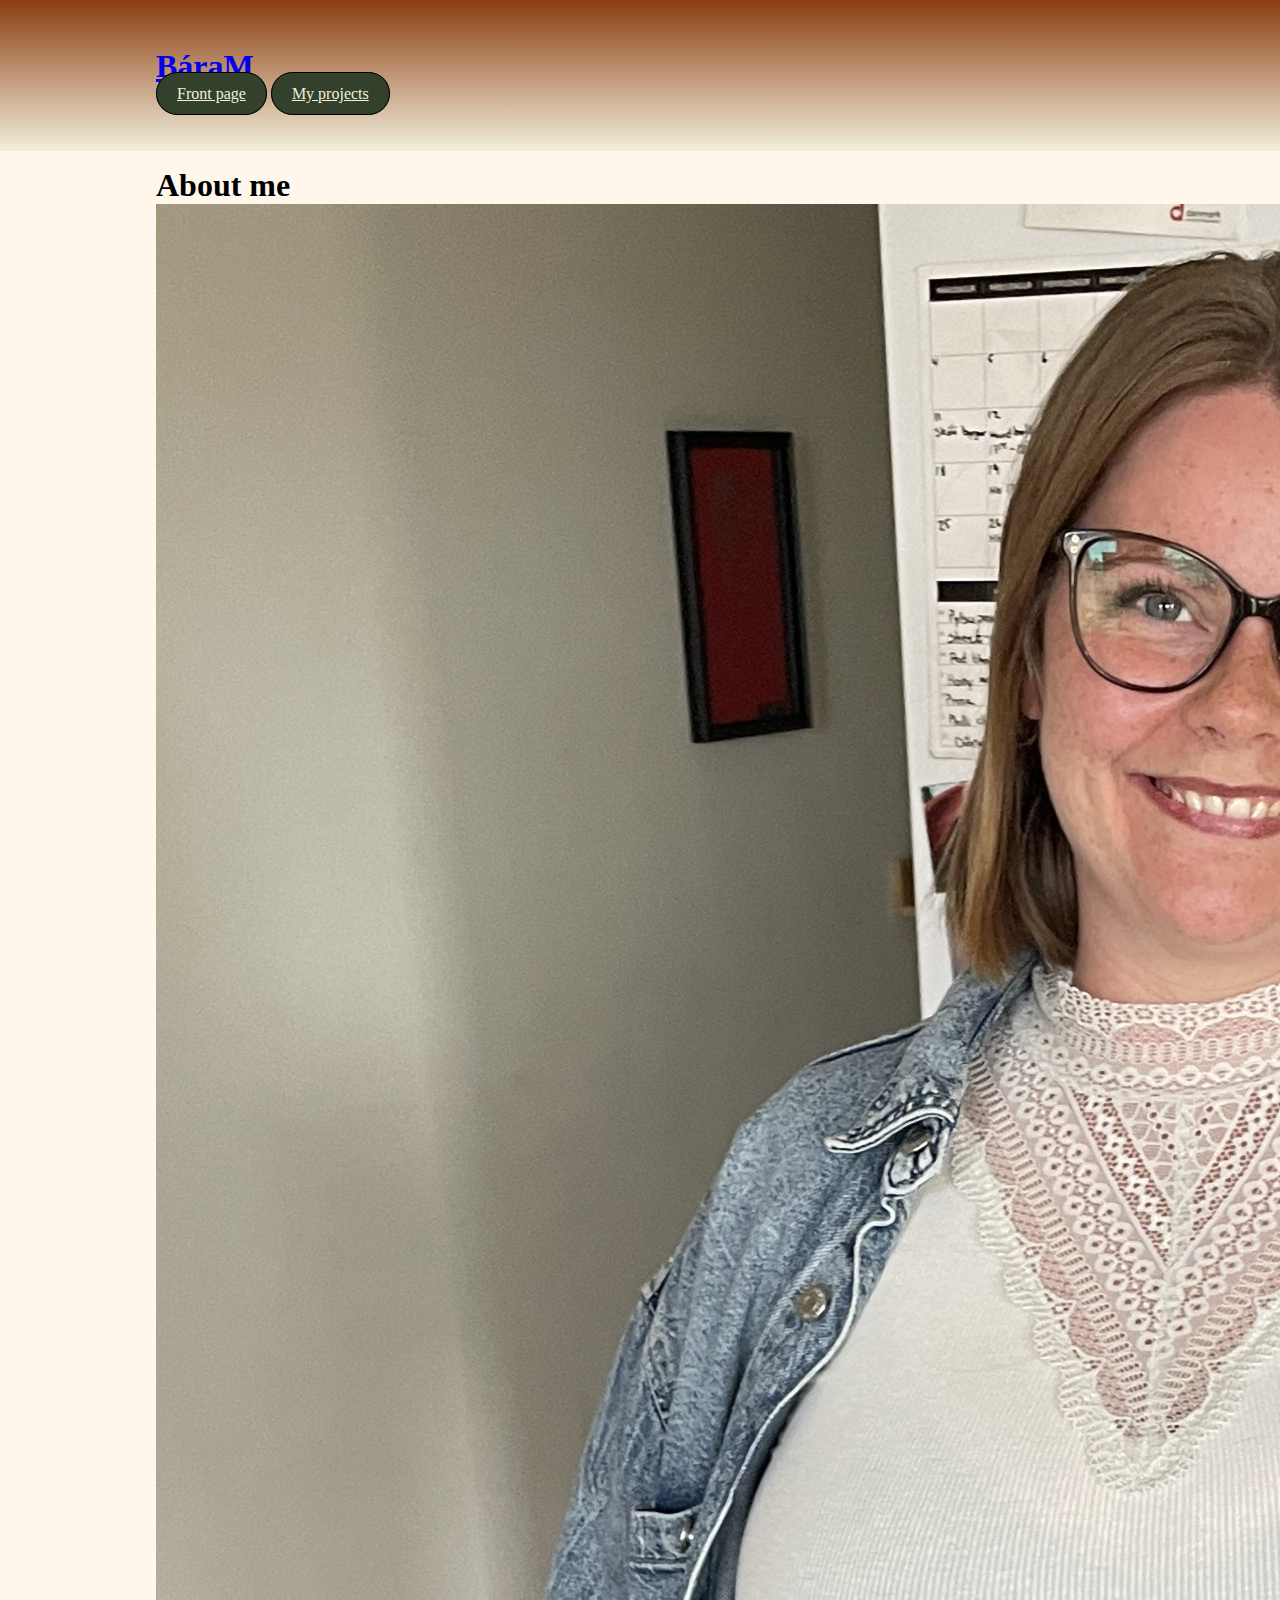
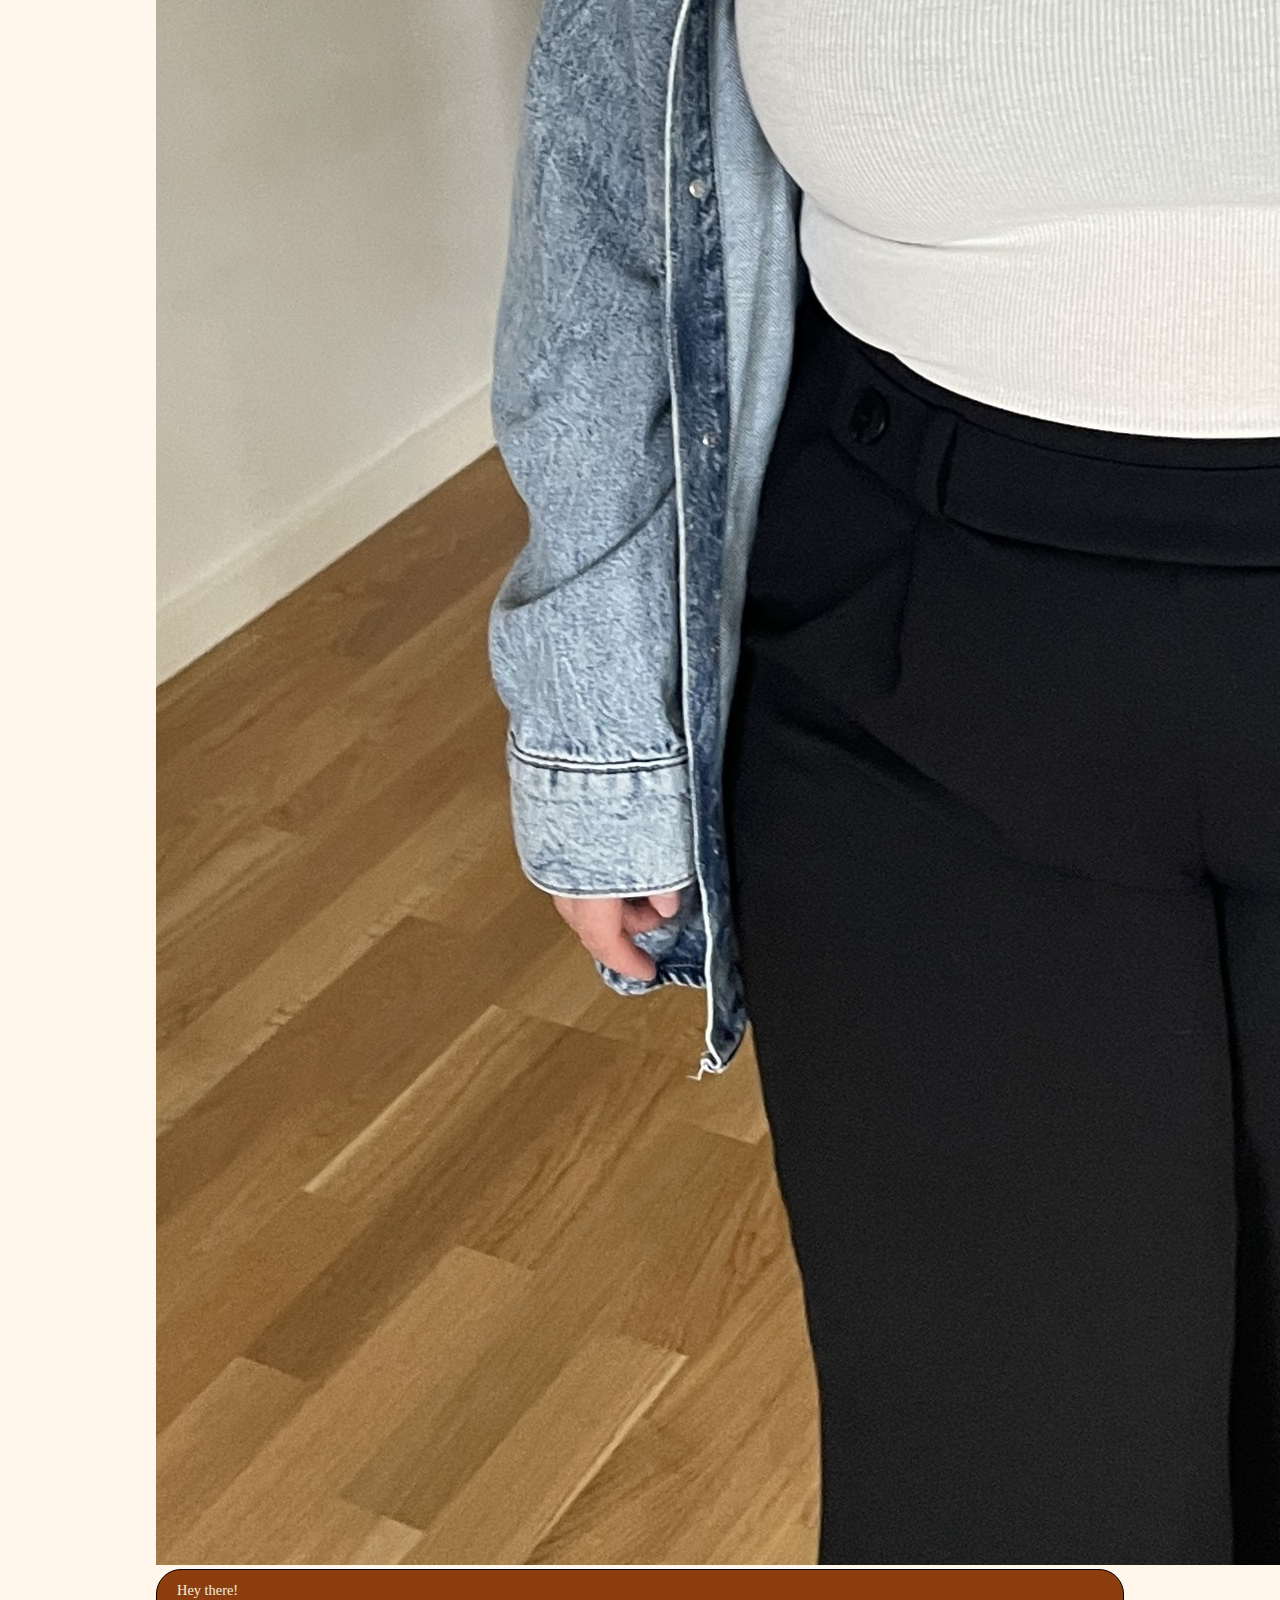
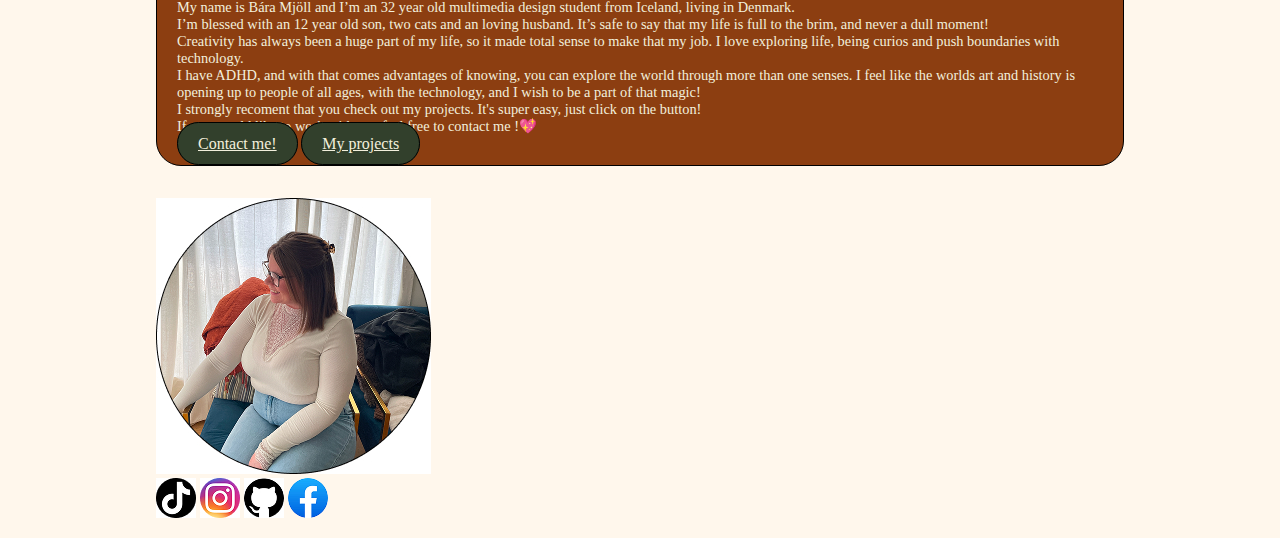
<file: aboutme.html>
<!DOCTYPE html>
<html lang="en"> 
<head>
    <meta charset="UTF-8">
    <meta name="viewport" content="width=device-width, initial-scale=1.0">
    <title>Presentation portfolio</title>
    <link rel="stylesheet" href="style.css">
</head>
<body class="about-page">
    <header class="header">
        <div class="container header-content">
            <h1 class="site-title">
             <a href="index.html">BáraM</a>
            </h1>
            <nav>
                <a class="button" href="index.html">Front page</a>
                <a class="button" href="myprojects.html">My projects</a>
            </nav>
        </div>
</header>
<main>
    <section class="about">
        <div class="container">
            <h1>About me</h1>
            <div class="about-content">
                <div class="about-image">
                  <img src="img/aboutme.jpg" alt="Portrait of me">
                </div>
                <div class="text-box">
                    <p>Hey there!</p>
                    <p>My name is Bára Mjöll and I’m an 32 year old multimedia design student from Iceland, living in Denmark.</p>
                    <p>I’m blessed with an 12 year old son, two cats and an loving husband. It’s safe to say that my life is full to the brim, and never a dull moment!</p>
                    <p>Creativity has always been a huge part of my life, so it made total sense to make that my job. I love exploring life, being curios and push boundaries with technology.</p>
                    <p>I have ADHD, and with that comes advantages of knowing, you can explore the world through more than one senses. I feel like the worlds art and history is opening up to people of all ages, with the technology, and I wish to be a part of that magic!</p>
                    <p>I strongly recoment that you check out my projects. It's super easy, just click on the button!</p>
                    <p>If you would like to work with me, feel free to contact me !💖</p>
                    <div class="button-group">
                     <a class="button cta" href="mailto:bara.mjoll.ragnheidardottir@gmail.com">Contact me!</a>
                     <a class="button" href="myprojects.html">My projects</a>
                    </div>
                </div>
            </div>
        </div>
    </section>
</main>
<footer class="footer">
    <div class="container footer-content">
     <div class="footer-image">
        <img src="img/footer.jpg" alt="Portrait of BáraM">
     </div>
     <div class="footer-logos">
        <a href="https://www.tiktok.com/@baramjoll" aria-label="My TikTok"><img src="img/tiktok.jpg" alt="My tiktok account"></a>
        <a href="https://www.instagram.com/bara.mjoll/" aria-label="My Instagram account"><img src="img/instagram.jpg" alt="My Instagram account"></a>
        <a href="https://github.com/baramjollragnheidardottir-sketch" aria-label="My GitHub account"><img src="img/github.jpg" alt="My Github account"></a>
        <a href="https://www.facebook.com/baramjoll.franksdottir.9" aria-label="My facebook account"><img src="img/facebook.png" alt="My facebook account"></a>
     </div>
    </div>
</footer>
</body>
</html>
</file>
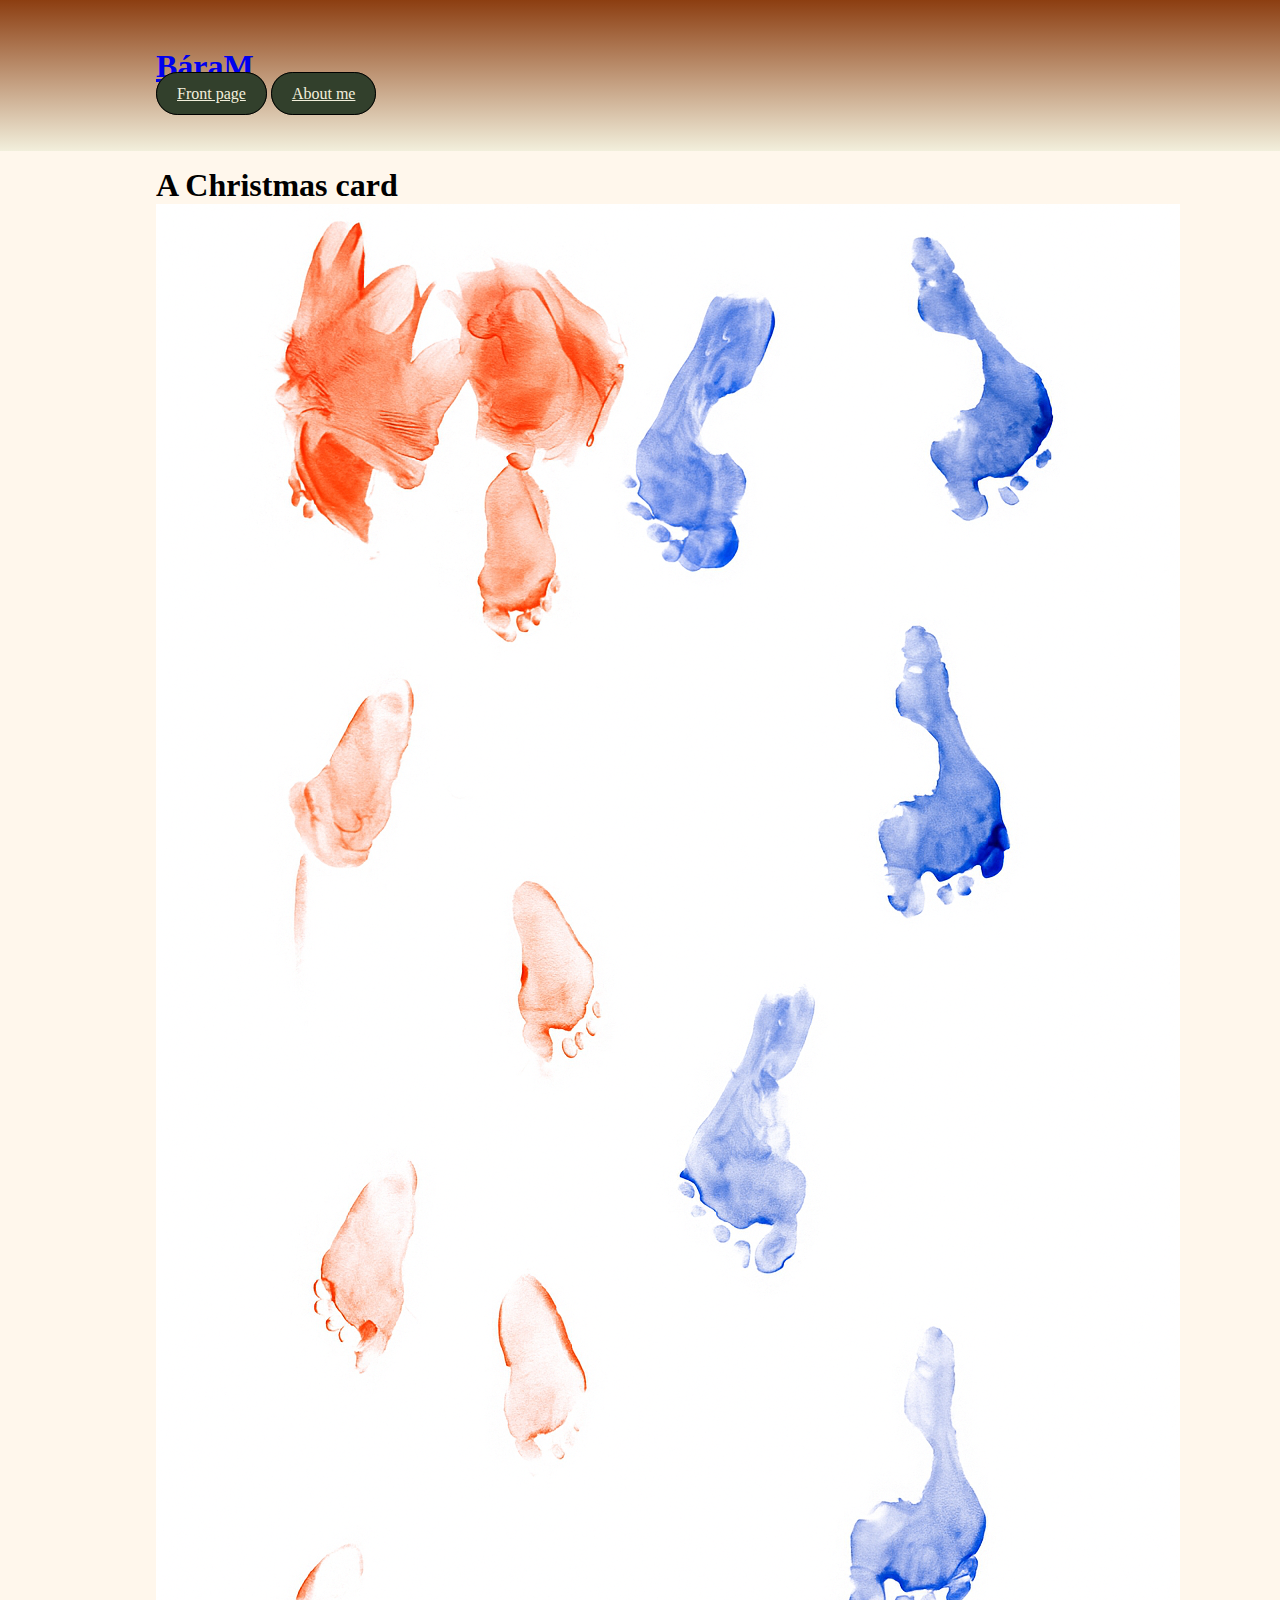
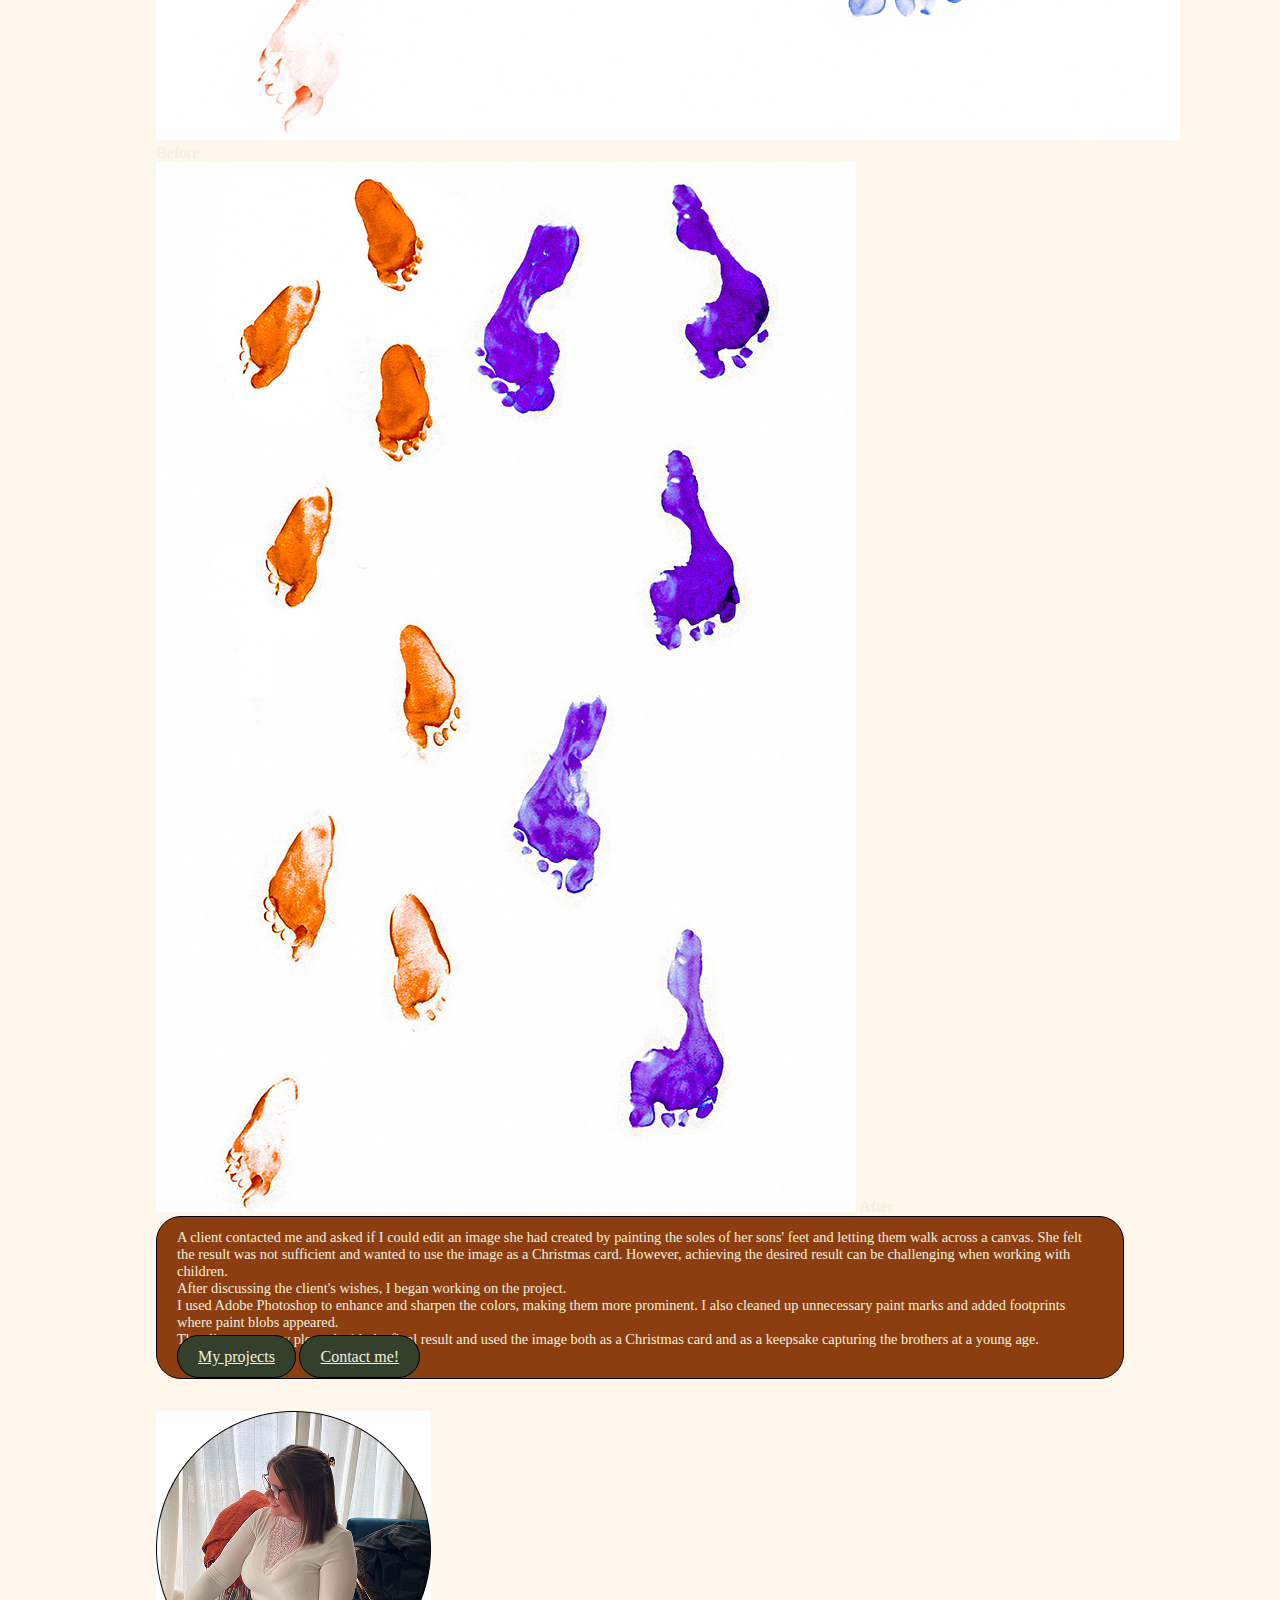
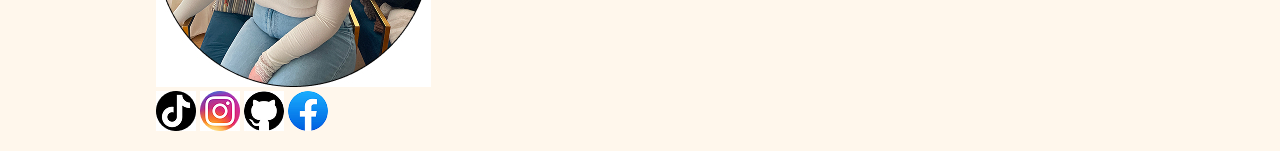
<file: p1.html>
<!DOCTYPE html>
<html lang="en"> 
<head>
    <meta charset="UTF-8">
    <meta name="viewport" content="width=device-width, initial-scale=1.0">
    <title>Presentation portfolio</title>
    <link rel="stylesheet" href="style.css">
</head>
<body class="p1-page">
    <header class="header">
        <div class="container header-content">
            <h1 class="site-title">
             <a href="index.html">BáraM</a>
            </h1>
            <nav>
             <a class="button" href="index.html">Front page</a>
             <a class="button" href="aboutme.html">About me</a>
            </nav>
        </div>
</header>
<main>
 <section class="about project-detail">
    <div class="container">
      <h1>A Christmas card</h1>
        <div class="p1-layout">
           <div class="before-after">
            <article class="ba-card">
              <img src="img/fotspor_fyrir.png" alt="The Christmas card before changes">
              <span class="label">Before</span>
            </article>
            <article class="ba-card">
              <img src="img/fotspor.jpg" alt="The Christmas card after changes">
              <span class="label">After</span>
            </article>
          </div>
          <div class="text-box">
            <p>
              A client contacted me and asked if I could edit an image she had created by painting the soles of her sons' feet and letting them walk across a canvas. She felt the result was not sufficient and wanted to use the image as a Christmas card. However, achieving the desired result can be challenging when working with children.
            </p>
            <p>
             After discussing the client's wishes, I began working on the project.
            </p>
            <p>
             I used Adobe Photoshop to enhance and sharpen the colors, making them more prominent. I also cleaned up unnecessary paint marks and added footprints where paint blobs appeared.
            </p>
            <p>
             The client was very pleased with the final result and used the image both as a Christmas card and as a keepsake capturing the brothers at a young age.
            </p>
            <div class="button-group">
              <a class="button" href="myprojects.html">My projects</a>
              <a class="button cta" href="mailto:bara.mjoll.ragnheidardottir@gmail.com">Contact me!</a>
            </div>
          </div>
        </div>
      </div>
    </section>
</main>
<footer class="footer">
    <div class="container footer-content">
     <div class="footer-image">
        <img src="img/footer.jpg" alt="Portrait of BáraM">
     </div>
     <div class="footer-logos">
        <a href="https://www.tiktok.com/@baramjoll" aria-label="My TikTok"><img src="img/tiktok.jpg" alt="My tiktok account"></a>
        <a href="https://www.instagram.com/bara.mjoll/" aria-label="My Instagram account"><img src="img/instagram.jpg" alt="My Instagram account"></a>
        <a href="https://github.com/baramjollragnheidardottir-sketch" aria-label="My GitHub account"><img src="img/github.jpg" alt="My Github account"></a>
        <a href="https://www.facebook.com/baramjoll.franksdottir.9" aria-label="My facebook account"><img src="img/facebook.png" alt="My facebook account"></a>
     </div>
    </div>
</footer>
</body>
</html>
</file>
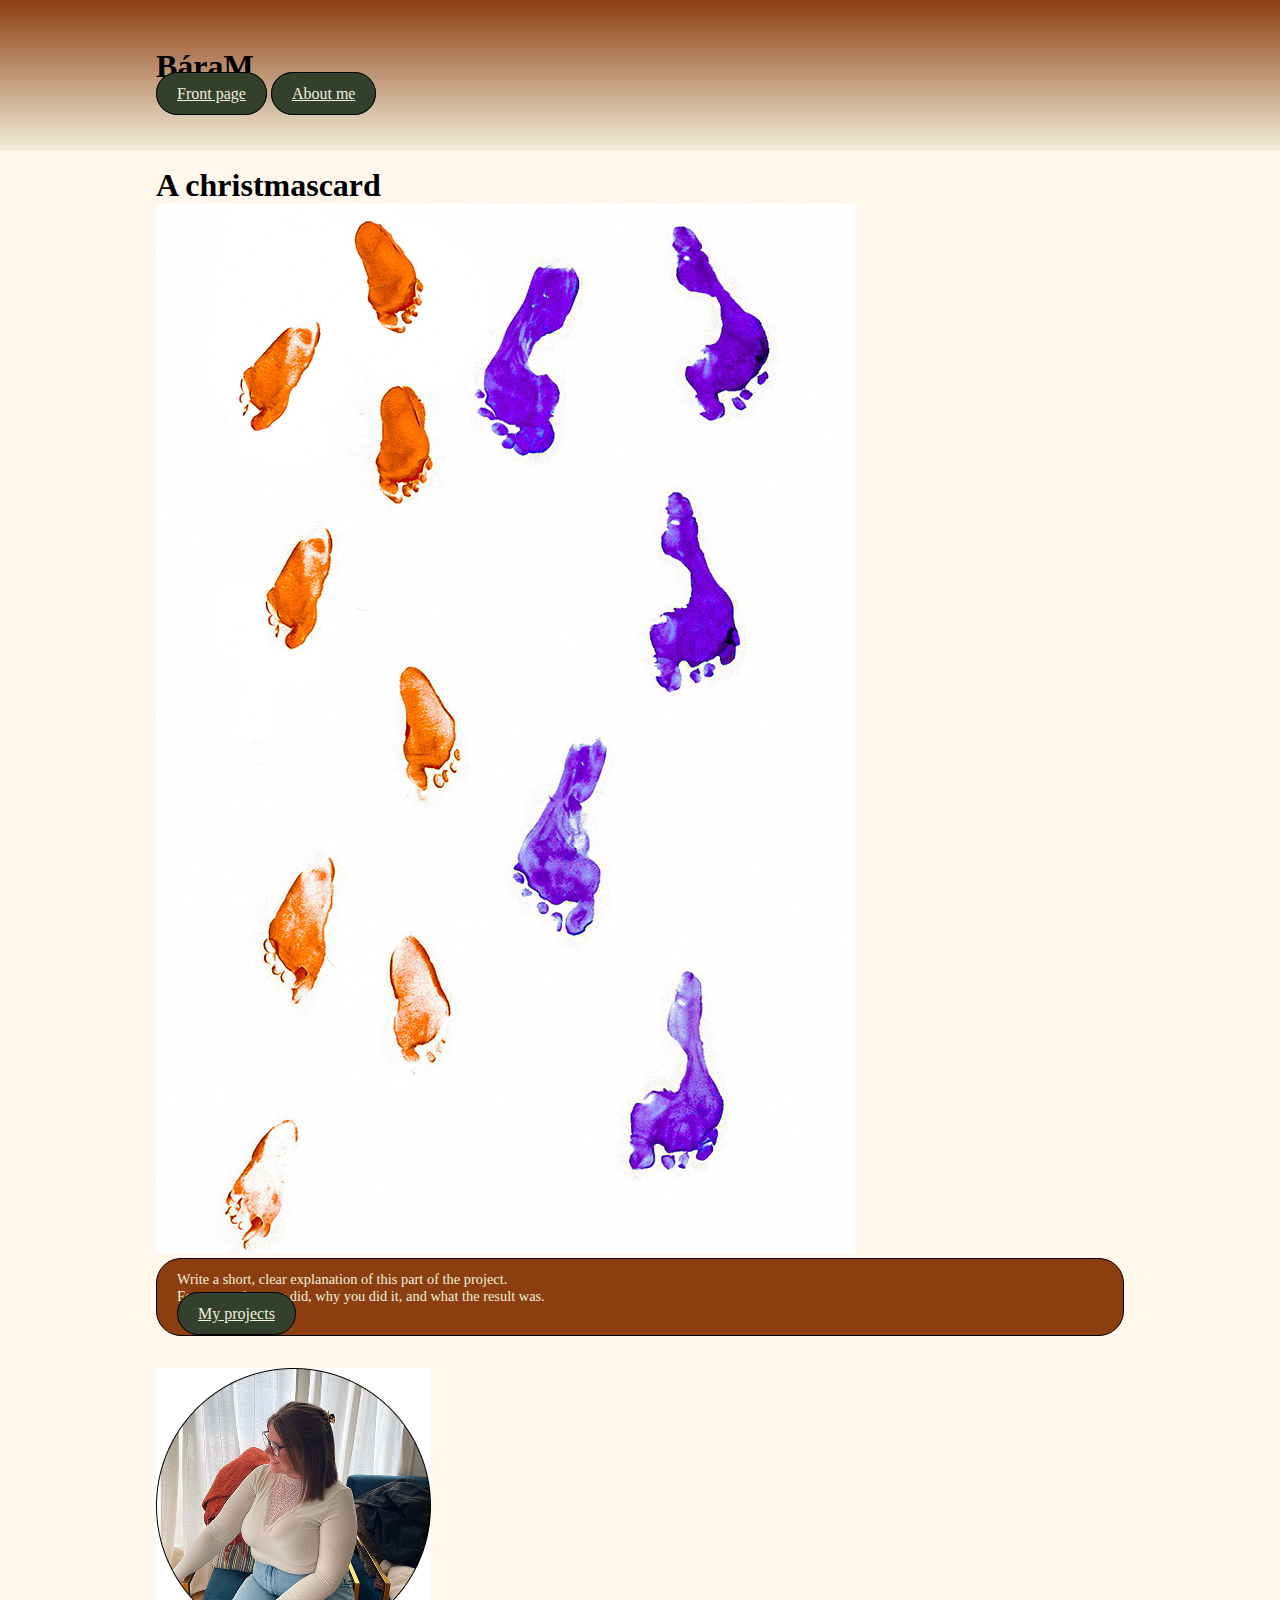
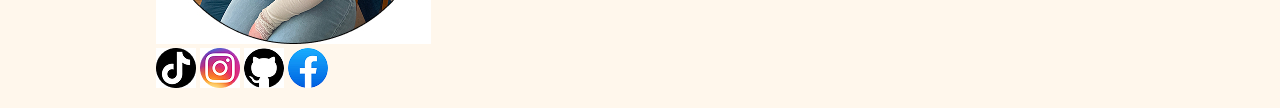
<file: p5.html>
<!DOCTYPE html>
<html lang="en"> 
<head>
    <meta charset="UTF-8">
    <meta name="viewport" content="width=device-width, initial-scale=1.0">
    <title>Presentation portfolio</title>
    <link rel="stylesheet" href="style.css">
</head>
<body class="about-page project-detail-page">
    <header class="header">
        <div class="container header-content">
            <h1>BáraM</h1>
            <nav>
             <a class="button" href="index.html">Front page</a>
             <a class="button" href="aboutme.html">About me</a>
            </nav>
        </div>
</header>
<main>
 <section class="about project-detail">
    <div class="container">
      <h1>A christmascard</h1>
        <div class="about-content">
          <div class="about-image">
            <img src="img/fotspor.jpg" alt="A christmas card for a klient">
          </div>
          <div class="text-box">
            <p>
              Write a short, clear explanation of this part of the project.
            </p>
            <p>
              Focus on what you did, why you did it, and what the result was.
            </p>
            <div class="button-group">
              <a class="button" href="myprojects.html">My projects</a>
            </div>
          </div>
        </div>
      </div>
    </section>
</main>
<footer class="footer">
    <div class="container footer-content">
     <div class="footer-image">
        <img src="img/footer.jpg" alt="Portrait of BáraM">
     </div>
     <div class="footer-logos">
        <a href="https://www.tiktok.com/@baramjoll" aria-label="My TikTok"><img src="img/tiktok.jpg"></a>
        <a href="https://www.instagram.com/bara.mjoll/" aria-label="My Instagram account"><img src="img/instagram.jpg"></a>
        <a href="https://github.com/baramjollragnheidardottir-sketch" aria-label="My GitHub account"><img src="img/github.jpg"></a>
        <a href="https://www.facebook.com/baramjoll.franksdottir.9" aria-label="My facebook account"><img src="img/facebook.png"></a>
     </div>
    </div>
</footer>
</body>
</html>
</file>
<file: style.css>
* {
  box-sizing: border-box; /* this is a CSS reset!*/
  margin: 0;
  padding: 0;
}

:root{
  --color-bg: rgba(254, 206, 146, 0.1725);
  --color-text-heading: #000000;
  --color-text-body: #F2EFDC;
  --color-button-bg: rgb(50,64,44);
  --color-text-box-bg: rgb(140, 62, 17);
  --font-heading: "Agia Valley";
  --font-body: "Arcon";
  --font-size-body: 1rem;
  --font-size-heading: 2rem;
  --font-size-button: 1rem;
  --border-radius: 25px;
  --border-ui: 1px solid black;
  --color-header-gradient-top:  rgb(140, 62, 17);
  --color-header-gradient-bottom: rgb(242, 239, 220);
  
}

body {
    background-color: var(--color-bg);
    font-family: var(--font-body);
    color: var(--color-text-body);
    font-size: var(--font-size-body);
}

h1 {
    font-family: var(--font-heading);
    color: var(--color-text-heading);
    font-size: var(--font-size-heading);
}

.container {
    max-width: 1000px;
    padding: 1rem;
    margin: 0 auto;
}

.button {
  font-size: var(--font-size-button);
  font-family: var(--font-body);
  color: var(--color-text-body);
  padding: 0.75rem 1.25rem;
  background-color: var(--color-button-bg);
  border-radius: var(--border-radius);
  border: var(--border-ui);
}

.text-box{
  font-size: 0.9rem;
  font-family: var(--font-body);
  color: var(--color-text-body);
  border-radius: var(--border-radius);
  border: var(--border-ui);
  padding: 0.75rem 1.25rem;
  background-color: var(--color-text-box-bg);
}

.header {
  background-image: linear-gradient(
    to bottom,
    var(--color-header-gradient-top),
    var(--color-header-gradient-bottom)
  );
  padding: 2rem 0
}
</file>
